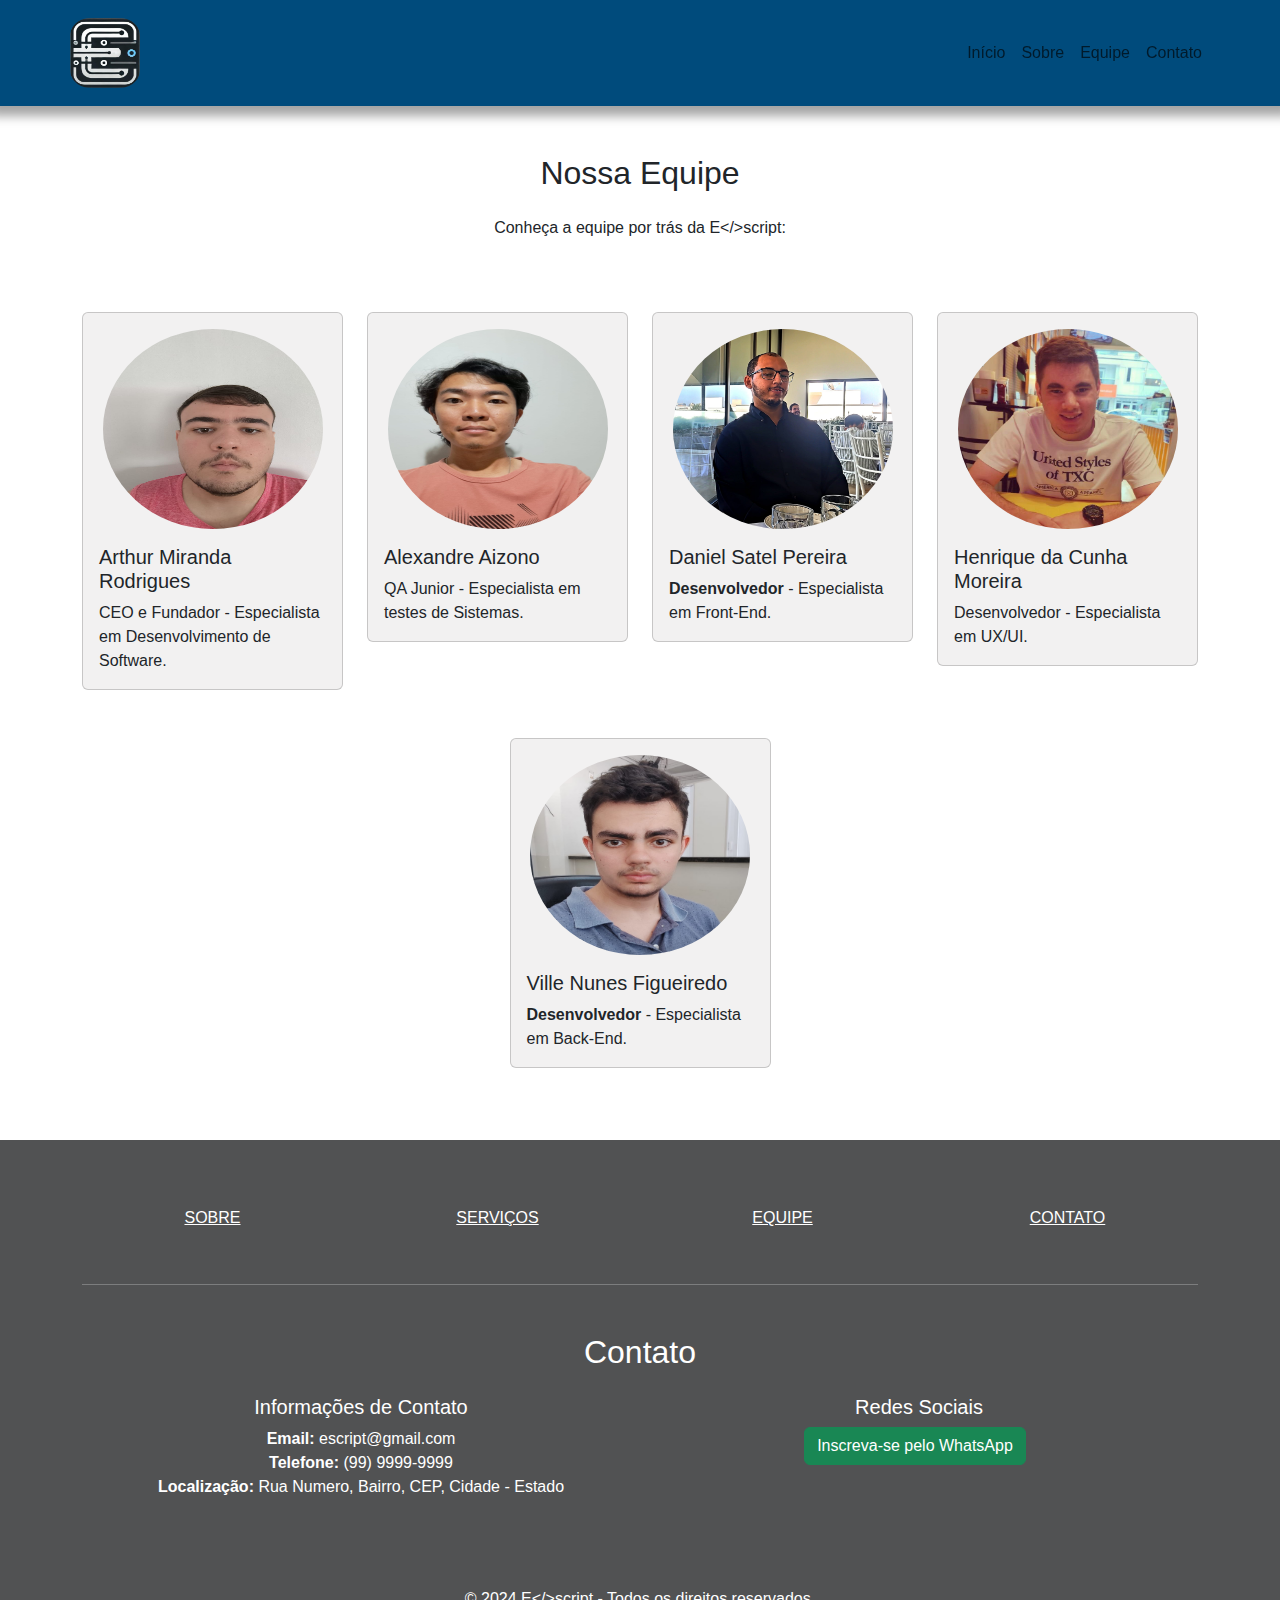
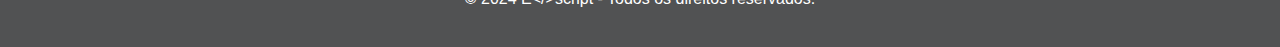
<file: equipe.html>
<!DOCTYPE html>
<html lang="pt-br">

<head>
  <meta charset="UTF-8">
  <meta name="viewport" content="width=device-width, initial-scale=1.0">
  <title>Escript - Equipe</title>
  <link href="https://cdn.jsdelivr.net/npm/bootstrap@5.3.3/dist/css/bootstrap.min.css" rel="stylesheet">
  <link rel="stylesheet" href="style.css">
</head>

<body>
  <header class="fixed-top">
    <nav class="navbar navbar-expand-lg navbar-light container">
      <a class="navbar-brand" href="index.html">
        <img class="logo" src="img/logo.png" alt="Logo E&lt;/&gt;script">
      </a>
      <button class="navbar-toggler" type="button" data-bs-toggle="collapse" data-bs-target="#navbarNav"
        aria-controls="navbarNav" aria-expanded="false" aria-label="Toggle navigation">
        <span class="navbar-toggler-icon"></span>
      </button>
      <div class="collapse navbar-collapse" id="navbarNav">
        <ul class="navbar-nav ms-auto">
          <li class="nav-item"><a class="nav-link" href="index.html">Início</a></li>
          <li class="nav-item"><a class="nav-link" href="sobre.html">Sobre</a></li>
          <li class="nav-item"><a class="nav-link" href="equipe.html">Equipe</a></li>
          <li class="nav-item"><a class="nav-link" href="index.html#contato">Contato</a></li>
        </ul>
      </div>
    </nav>
  </header>

  <!-- Seção Equipe -->
  <section id="equipe" class="container py-5">
    <h2 class="text-center mb-4">Nossa Equipe</h2>
    <p class="text-center mb-5">Conheça a equipe por trás da E&lt;/&gt;script:</p>

    <div class="row justify-content-center">
      <!-- Arthur -->
      <div class="col-md-3 my-4">
        <div class="card pt-3 card-profile">
          <img src="img/arthur.jpg" class="card-img-top mx-auto rounded-circle profile" alt="Arthur Miranda">
          <div class="card-body">
            <h5 class="card-title">Arthur Miranda Rodrigues</h5>
            <p class="card-text">CEO e Fundador - Especialista em Desenvolvimento de Software.</p>
          </div>
        </div>
      </div>
      <!-- Alexandre -->
      <div class="col-md-3 my-4">
        <div class="card pt-3 card-profile">
          <img src="img/alexandre.jpg" class="card-img-top mx-auto rounded-circle profile" alt="Alexandre Aizono">
          <div class="card-body">
            <h5 class="card-title">Alexandre Aizono</h5>
            <p class="card-text">QA Junior - Especialista em testes de Sistemas.</p>
          </div>
        </div>
      </div>
      <!-- Daniel -->
      <div class="col-md-3 my-4">
        <div class="card pt-3 card-profile">
          <img src="img/daniel.jpg" class="card-img-top mx-auto rounded-circle profile" alt="Daniel Satel">
          <div class="card-body">
            <h5 class="card-title">Daniel Satel Pereira</h5>
            <p class="card-text"><strong>Desenvolvedor</strong> - Especialista em Front-End.</p>
          </div>
        </div>
      </div>
      <!-- Henrique -->
      <div class="col-md-3 my-4">
        <div class="card pt-3 card-profile">
          <img src="img/henrique.png" class="card-img-top mx-auto rounded-circle profile" alt="Henrique Cunha">
          <div class="card-body">
            <h5 class="card-title">Henrique da Cunha Moreira</h5>
            <p class="card-text">Desenvolvedor - Especialista em UX/UI.</p>
          </div>
        </div>
      </div>
      <!-- Ville -->
      <div class="col-md-3 my-4">
        <div class="card pt-3 card-profile">
          <img src="img/ville.png" class="card-img-top mx-auto rounded-circle profile" alt="Ville Nunes">
          <div class="card-body">
            <h5 class="card-title">Ville Nunes Figueiredo</h5>
            <p class="card-text"><strong>Desenvolvedor</strong> - Especialista em Back-End.</p>
          </div>
        </div>
      </div>
    </div>
  </section>

  <!-- Footer -->
  <footer class="text-center margin text-white" style="background-color: #515253">
    <div class="container">
      <section class="mt-0">
        <div class="row text-center d-flex justify-content-center pt-5">
          <div class="col-md-3">
            <h6 class="text-uppercase font-weight-bold"><a href="sobre.html" class="text-white">Sobre</a></h6>
          </div>
          <div class="col-md-3">
            <h6 class="text-uppercase font-weight-bold"><a href="index.html#servicos" class="text-white">Serviços</a>
            </h6>
          </div>
          <div class="col-md-3">
            <h6 class="text-uppercase font-weight-bold"><a href="equipe.html" class="text-white">Equipe</a></h6>
          </div>
          <div class="col-md-3">
            <h6 class="text-uppercase font-weight-bold"><a href="index.html#contato" class="text-white">Contato</a></h6>
          </div>
        </div>
      </section>
      <hr class="my-5" />
      <div class="container my-5">
        <h2 class="text-center mb-4">Contato</h2>
        <div class="row">
          <div class="col-md-6 mb-4">
            <h5>Informações de Contato</h5>
            <ul class="list-unstyled">
              <li><i class="fas fa-envelope"></i> <strong>Email:</strong> escript@gmail.com</li>
              <li><i class="fas fa-phone"></i> <strong>Telefone:</strong> (99) 9999-9999</li>
              <li><i class="fas fa-map-marker-alt"></i> <strong>Localização:</strong> Rua Numero, Bairro, CEP, Cidade -
                Estado</li>
            </ul>
          </div>
          <div class="col-md-6 mb-4">
            <h5>Redes Sociais</h5>
            <a href="https://api.whatsapp.com/send?phone=5599999999999" class="btn btn-success me-2" target="_blank">
              <i class="fab fa-whatsapp"></i> Inscreva-se pelo WhatsApp
            </a>
          </div>
        </div>
      </div>
    </div>
    <p>&copy; 2024 E&lt;/&gt;script - Todos os direitos reservados.</p>
  </footer>

  <!-- Botão Voltar ao Topo -->
  <a href="#" class="btn btn-primary position-fixed bottom-0 end-0 m-4 rounded-circle shadow" id="btn-voltar-topo"
    title="Voltar ao topo" style="display: none; z-index: 1000;">
    ↑
  </a>
  <script>
    const btnTopo = document.getElementById('btn-voltar-topo');
    window.onscroll = () => {
      btnTopo.style.display = document.documentElement.scrollTop > 300 ? 'block' : 'none';
    };
  </script>

  <script src="https://cdn.jsdelivr.net/npm/bootstrap@5.3.3/dist/js/bootstrap.bundle.min.js"></script>
</body>

</html>
</file>
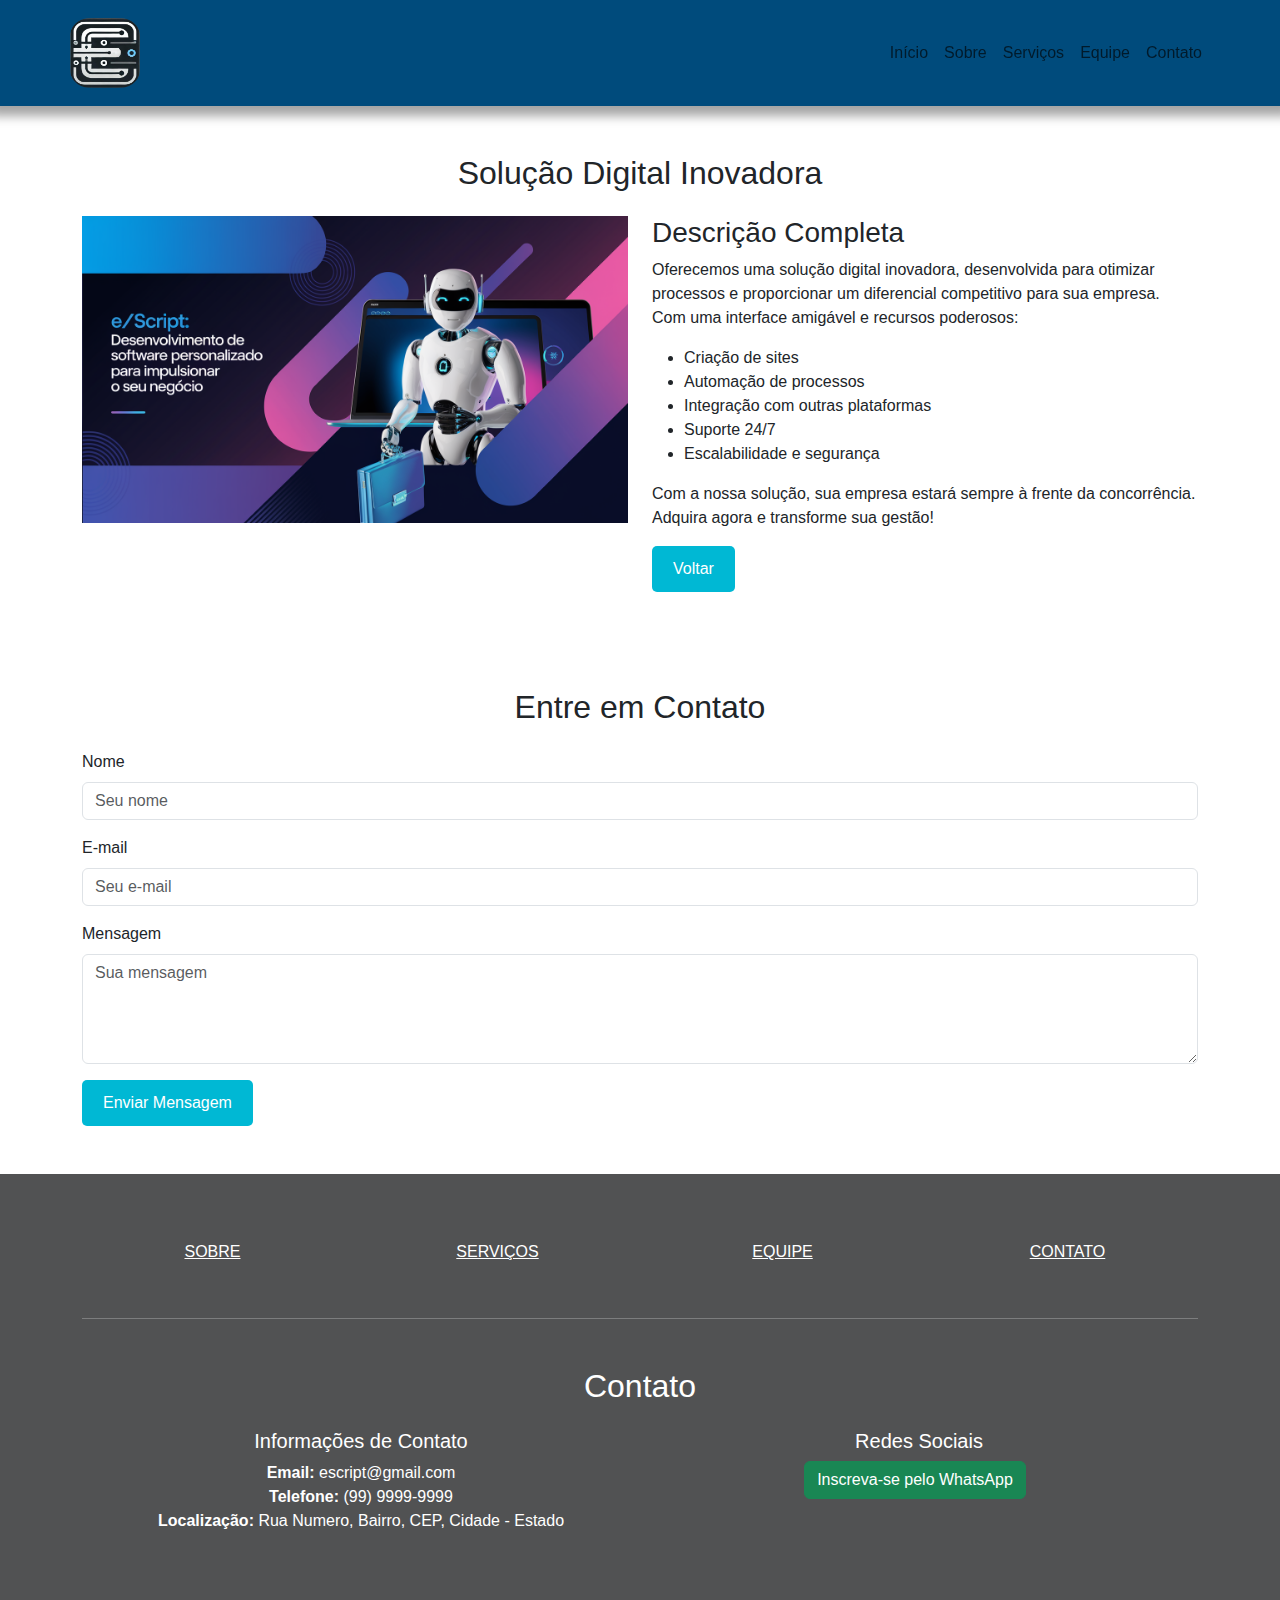
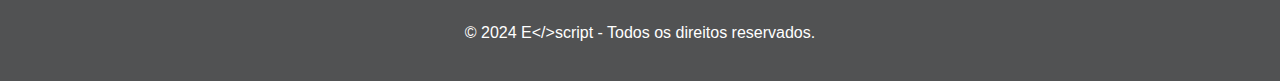
<file: produto1.html>
<!DOCTYPE html>
<html lang="pt-br">

<head>
  <meta charset="UTF-8">
  <meta name="viewport" content="width=device-width, initial-scale=1.0">
  <title>Produto 1 - E&lt;/&gt;script</title>
  <link href="https://cdn.jsdelivr.net/npm/bootstrap@5.3.3/dist/css/bootstrap.min.css" rel="stylesheet">
  <link rel="stylesheet" href="style.css">
</head>

<body>
  <!-- Navegação -->
  <header class="fixed-top">
    <nav class="navbar navbar-expand-lg navbar-light container">
      <a class="navbar-brand" href="index.html">
        <img class="logo" src="img/logo.png" alt="Logo E&lt;/&gt;script">
      </a>
      <button class="navbar-toggler" type="button" data-bs-toggle="collapse" data-bs-target="#navbarNav"
        aria-controls="navbarNav" aria-expanded="false" aria-label="Toggle navigation">
        <span class="navbar-toggler-icon"></span>
      </button>
      <div class="collapse navbar-collapse" id="navbarNav">
        <ul class="navbar-nav ms-auto">
          <li class="nav-item"><a class="nav-link" href="index.html#carouselExampleControls">Início</a></li>
          <li class="nav-item"><a class="nav-link" href="sobre.html">Sobre</a></li>
          <li class="nav-item"><a class="nav-link" href="index.html#servicos">Serviços</a></li>
          <li class="nav-item"><a class="nav-link" href="equipe.html">Equipe</a></li>
          <li class="nav-item"><a class="nav-link" href="index.html#contato">Contato</a></li>
        </ul>
      </div>
    </nav>
  </header>

  <!-- Seção Produto -->
  <section id="produto" class="container pt-5 py-5">
    <h2 class="text-center mb-4">Solução Digital Inovadora</h2>
    <div class="row">
      <div class="col-md-6">
        <img src="img/produto1.png" alt="Produto 1" class="product-image img-fluid">
      </div>
      <div class="col-md-6">
        <h3>Descrição Completa</h3>
        <p>Oferecemos uma solução digital inovadora, desenvolvida para otimizar processos e proporcionar um diferencial
          competitivo para sua empresa. Com uma interface amigável e recursos poderosos:</p>
        <ul>
          <li>Criação de sites</li>
          <li>Automação de processos</li>
          <li>Integração com outras plataformas</li>
          <li>Suporte 24/7</li>
          <li>Escalabilidade e segurança</li>
        </ul>
        <p>Com a nossa solução, sua empresa estará sempre à frente da concorrência. Adquira agora e transforme sua
          gestão!</p>
        <a href="index.html" class="btn cta-button">Voltar</a>
      </div>
    </div>
  </section>

  <!-- Contato -->
  <section id="contato" class="container py-5">
    <h2 class="text-center mb-4">Entre em Contato</h2>
    <form action="#" method="POST">
      <div class="mb-3">
        <label for="nome" class="form-label">Nome</label>
        <input type="text" required class="form-control" id="nome" placeholder="Seu nome">
      </div>
      <div class="mb-3">
        <label for="email" class="form-label">E-mail</label>
        <input type="email" required class="form-control" id="email" placeholder="Seu e-mail">
      </div>
      <div class="mb-3">
        <label for="mensagem" class="form-label">Mensagem</label>
        <textarea class="form-control" required id="mensagem" rows="4" placeholder="Sua mensagem"></textarea>
      </div>
      <button type="submit" class="btn cta-button">Enviar Mensagem</button>
    </form>
  </section>

  <!-- Botão Voltar ao Topo -->
  <a href="#" class="btn btn-primary position-fixed bottom-0 end-0 m-4 rounded-circle shadow" id="btn-voltar-topo"
    title="Voltar ao topo" style="display: none; z-index: 1000;">
    ↑
  </a>
  <script>
    const btnTopo = document.getElementById('btn-voltar-topo');
    window.onscroll = () => {
      btnTopo.style.display = document.documentElement.scrollTop > 300 ? 'block' : 'none';
    };
  </script>

  <!-- Footer -->
  <footer class="text-center margin text-white" style="background-color: #515253">
    <div class="container">
      <section class="mt-0">
        <div class="row text-center d-flex justify-content-center pt-5">
          <div class="col-md-3">
            <h6 class="text-uppercase font-weight-bold"><a href="sobre.html" class="text-white">Sobre</a></h6>
          </div>
          <div class="col-md-3">
            <h6 class="text-uppercase font-weight-bold"><a href="index.html#servicos" class="text-white">Serviços</a>
            </h6>
          </div>
          <div class="col-md-3">
            <h6 class="text-uppercase font-weight-bold"><a href="equipe.html" class="text-white">Equipe</a></h6>
          </div>
          <div class="col-md-3">
            <h6 class="text-uppercase font-weight-bold"><a href="index.html#contato" class="text-white">Contato</a></h6>
          </div>
        </div>
      </section>
      <hr class="my-5" />
      <div class="container my-5">
        <h2 class="text-center mb-4">Contato</h2>
        <div class="row">
          <div class="col-md-6 mb-4">
            <h5>Informações de Contato</h5>
            <ul class="list-unstyled">
              <li><i class="fas fa-envelope"></i> <strong>Email:</strong> escript@gmail.com</li>
              <li><i class="fas fa-phone"></i> <strong>Telefone:</strong> (99) 9999-9999</li>
              <li><i class="fas fa-map-marker-alt"></i> <strong>Localização:</strong> Rua Numero, Bairro, CEP, Cidade -
                Estado</li>
            </ul>
          </div>
          <div class="col-md-6 mb-4">
            <h5>Redes Sociais</h5>
            <a href="https://api.whatsapp.com/send?phone=5599999999999" class="btn btn-success me-2" target="_blank">
              <i class="fab fa-whatsapp"></i> Inscreva-se pelo WhatsApp
            </a>
          </div>
        </div>
      </div>
    </div>
    <p>&copy; 2024 E&lt;/&gt;script - Todos os direitos reservados.</p>
  </footer>

  <!-- Bootstrap JS -->
  <script src="https://cdn.jsdelivr.net/npm/bootstrap@5.3.3/dist/js/bootstrap.bundle.min.js"
    crossorigin="anonymous"></script>
</body>

</html>
</file>
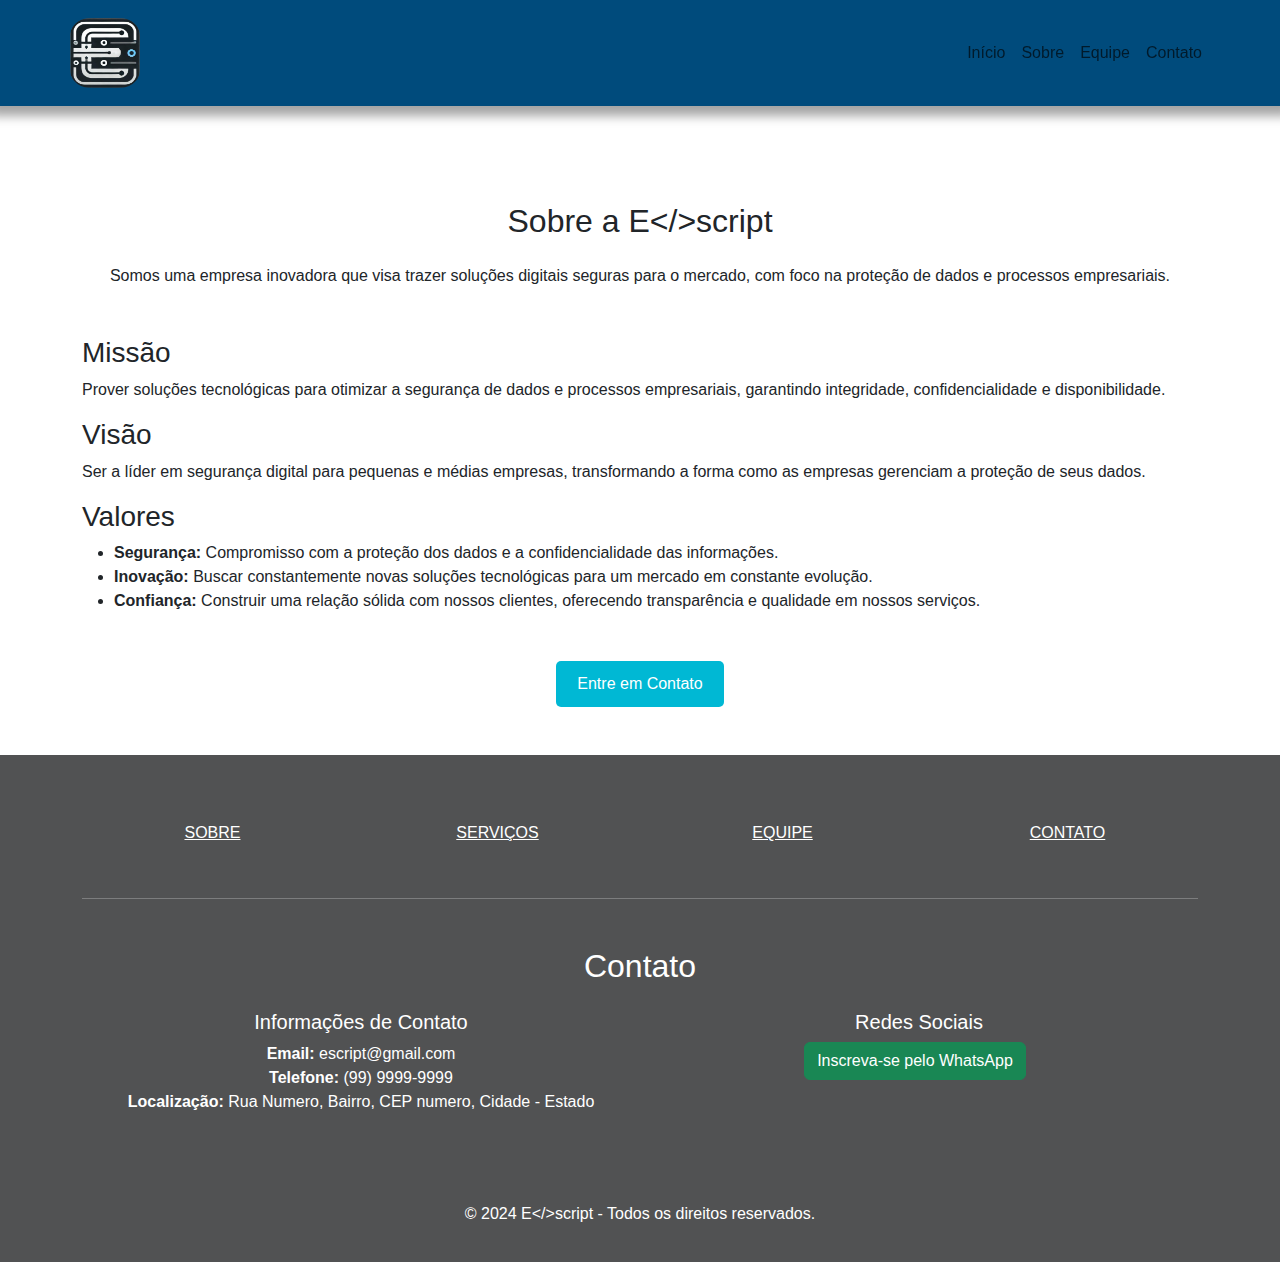
<file: sobre.html>
<!DOCTYPE html>
<html lang="pt-br">

<head>
  <meta charset="UTF-8">
  <meta name="viewport" content="width=device-width, initial-scale=1.0">
  <title>E&lt;/&gt;script - Sobre a Empresa</title>
  <!-- Bootstrap e estilo externo -->
  <link href="https://cdn.jsdelivr.net/npm/bootstrap@5.3.3/dist/css/bootstrap.min.css" rel="stylesheet"
    integrity="sha384-QWTKZyjpPEjISv5WaRU9OFeRpok6YctnYmDr5pNlyT2bRjXh0JMhjY6hW+ALEwIH" crossorigin="anonymous">
  <link rel="stylesheet" href="style.css">
</head>

<body>
  <!-- Navegação -->
  <header class="fixed-top">
    <nav class="navbar navbar-expand-lg navbar-light container">
      <a class="navbar-brand" href="index.html">
        <img class="logo" src="img/logo.png" alt="Logo E&lt;/&gt;script">
      </a>
      <button class="navbar-toggler" type="button" data-bs-toggle="collapse" data-bs-target="#navbarNav"
        aria-controls="navbarNav" aria-expanded="false" aria-label="Toggle navigation">
        <span class="navbar-toggler-icon"></span>
      </button>
      <div class="collapse navbar-collapse" id="navbarNav">
        <ul class="navbar-nav ms-auto">
          <li class="nav-item"><a class="nav-link" href="index.html">Início</a></li>
          <li class="nav-item"><a class="nav-link" href="sobre.html">Sobre</a></li>
          <li class="nav-item"><a class="nav-link" href="equipe.html">Equipe</a></li>
          <li class="nav-item"><a class="nav-link" href="index.html#contato">Contato</a></li>
        </ul>
      </div>
    </nav>
  </header>

  <!-- Seção de Sobre a Empresa -->
  <div class="container my-5 pt-5">
    <h2 class="text-center mb-4">Sobre a E&lt;/&gt;script</h2>
    <p class="text-center mb-5">Somos uma empresa inovadora que visa trazer soluções digitais seguras para o mercado,
      com foco na proteção de dados e processos empresariais.</p>

    <h3 class="section-title">Missão</h3>
    <p>Prover soluções tecnológicas para otimizar a segurança de dados e processos empresariais, garantindo integridade,
      confidencialidade e disponibilidade.</p>

    <h3 class="section-title">Visão</h3>
    <p>Ser a líder em segurança digital para pequenas e médias empresas, transformando a forma como as empresas
      gerenciam a proteção de seus dados.</p>

    <h3 class="section-title">Valores</h3>
    <ul>
      <li><strong>Segurança:</strong> Compromisso com a proteção dos dados e a confidencialidade das informações.</li>
      <li><strong>Inovação:</strong> Buscar constantemente novas soluções tecnológicas para um mercado em constante
        evolução.</li>
      <li><strong>Confiança:</strong> Construir uma relação sólida com nossos clientes, oferecendo transparência e
        qualidade em nossos serviços.</li>
    </ul>

    <div class="text-center mt-5">
      <a href="index.html#contato" class="btn cta-button">Entre em Contato</a>
    </div>
  </div>

  <!-- Rodapé -->
  <footer class="text-center margin text-white" style="background-color: #515253">
    <div class="container">
      <section class="mt-0">
        <div class="row text-center d-flex justify-content-center pt-5">
          <div class="col-md-3">
            <h6 class="text-uppercase font-weight-bold">
              <a href="sobre.html" class="text-white">Sobre</a>
            </h6>
          </div>
          <div class="col-md-3">
            <h6 class="text-uppercase font-weight-bold">
              <a href="index.html#servicos" class="text-white">Serviços</a>
            </h6>
          </div>
          <div class="col-md-3">
            <h6 class="text-uppercase font-weight-bold">
              <a href="equipe.html" class="text-white">Equipe</a>
            </h6>
          </div>
          <div class="col-md-3">
            <h6 class="text-uppercase font-weight-bold">
              <a href="index.html#contato" class="text-white">Contato</a>
            </h6>
          </div>
        </div>
      </section>
      <hr class="my-5" />
      <div class="container my-5">
        <h2 class="text-center mb-4">Contato</h2>
        <div class="row">
          <div class="col-md-6 mb-4">
            <h5>Informações de Contato</h5>
            <ul class="list-unstyled">
              <li><i class="fas fa-envelope"></i> <strong>Email:</strong> escript@gmail.com</li>
              <li><i class="fas fa-phone"></i> <strong>Telefone:</strong> (99) 9999-9999</li>
              <li><i class="fas fa-map-marker-alt"></i> <strong>Localização:</strong> Rua Numero, Bairro, CEP numero,
                Cidade - Estado</li>
            </ul>
          </div>
          <div class="col-md-6 mb-4">
            <h5>Redes Sociais</h5>
            <a href="https://api.whatsapp.com/send?phone=5599999999999" class="btn btn-success me-2" target="_blank">
              <i class="fab fa-whatsapp"></i> Inscreva-se pelo WhatsApp
            </a>
          </div>
        </div>
      </div>
    </div>
    <p>&copy; 2024 E&lt;/&gt;script - Todos os direitos reservados.</p>
  </footer>

  <!-- Botão Voltar ao Topo -->
  <a href="#" class="btn btn-primary position-fixed bottom-0 end-0 m-4 rounded-circle shadow" id="btn-voltar-topo"
    title="Voltar ao topo" style="display: none; z-index: 1000;">
    ↑
  </a>

  <script>
    const btnTopo = document.getElementById('btn-voltar-topo');
    window.onscroll = () => {
      btnTopo.style.display = document.documentElement.scrollTop > 300 ? 'block' : 'none';
    };
  </script>
  <script src="https://cdn.jsdelivr.net/npm/bootstrap@5.3.3/dist/js/bootstrap.bundle.min.js"></script>
</body>

</html>
</file>
<file: style.css>
/* Personalizações rápidas */
body {
  font-family: 'Roboto', sans-serif;
  padding-top: 106px;
}

header {
  background-color: #004B7C;
  /* Azul escuro */
  color: white;
  padding: 5px 0;
  box-shadow: 0px 0px 10px 10px rgba(0, 0, 0, 0.356);
}

.img-product {
  transition: 1.5s;
  height: 300px;
}

.img-product:hover {
  scale: 0.9;

}

.logo {
  height: 70px;
  width: 70px;
  transition: 1s;
}

.card-profile {
  background-color: rgb(242, 241, 241);
}

.profile {
  width: 220px;
  height: 200px;
}

.logo:hover {
  transform: rotate(-5deg);
  filter: brightness(250%);

}

footer {
  background-color: #f8f9fa;
  padding: 20px 0;
  text-align: center;
}

.carousel-item img {
  width: 100%;
  height: 70vh;
  /* Ajustando para 50% da altura da tela */
  object-fit: fill;
}

.cta-button {
  background-color: #00B8D4;
  /* Verde Limão */
  color: white;
  padding: 10px 20px;
  border-radius: 5px;
}

.card {
  transition: 0.6s ease-in-out;
  display: flex;

}

.card:hover {
  box-shadow: 0px 0px 10px 8px rgba(0, 0, 0, 0.274);
  transform: translateY(-10px);
}


.product-image {
  max-width: 100%;
  height: auto;
}

.cta-button {
  background-color: #00B8D4;
  /* Verde Limão */
  color: white;
  padding: 10px 20px;
  border-radius: 5px;
}


@media (width < 990px) {
  header {
    padding-inline: 20px;
  }

  .carousel-item img {
    height: 50vh;
  }
}
</file>
